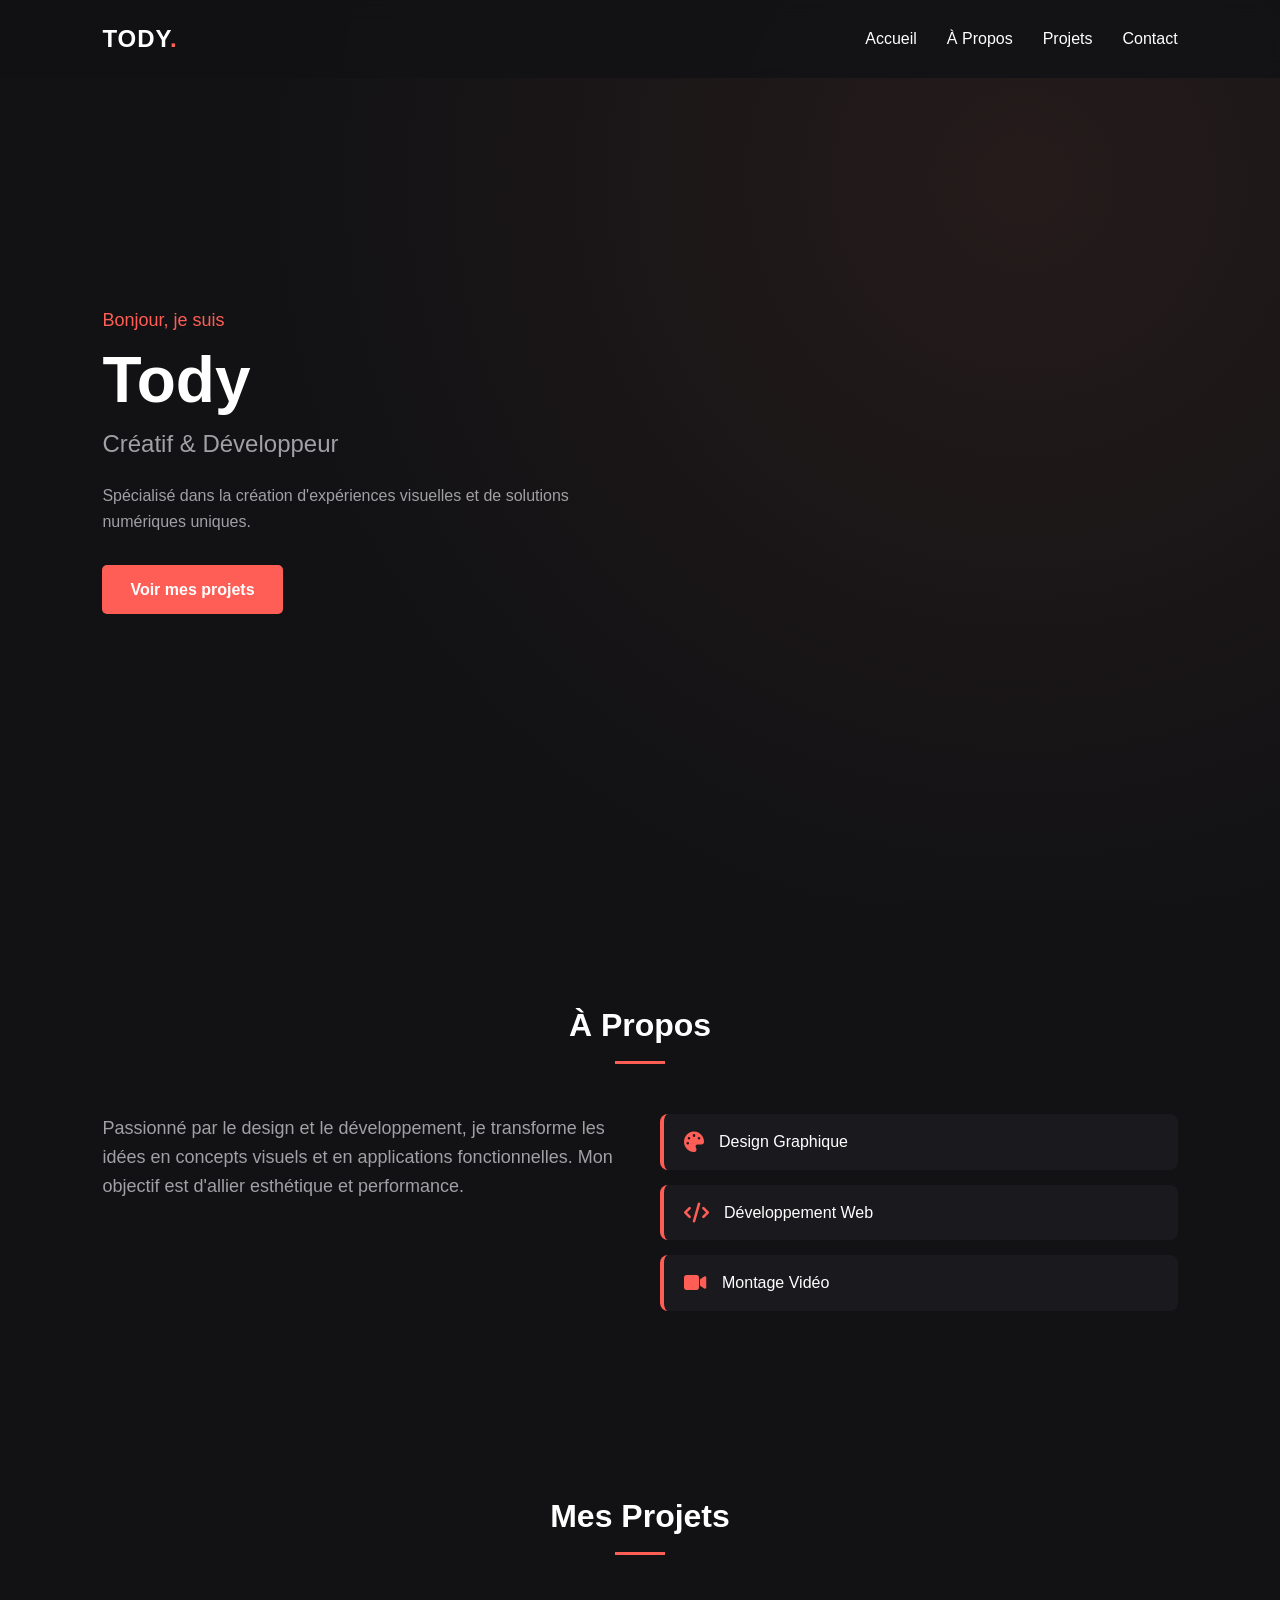
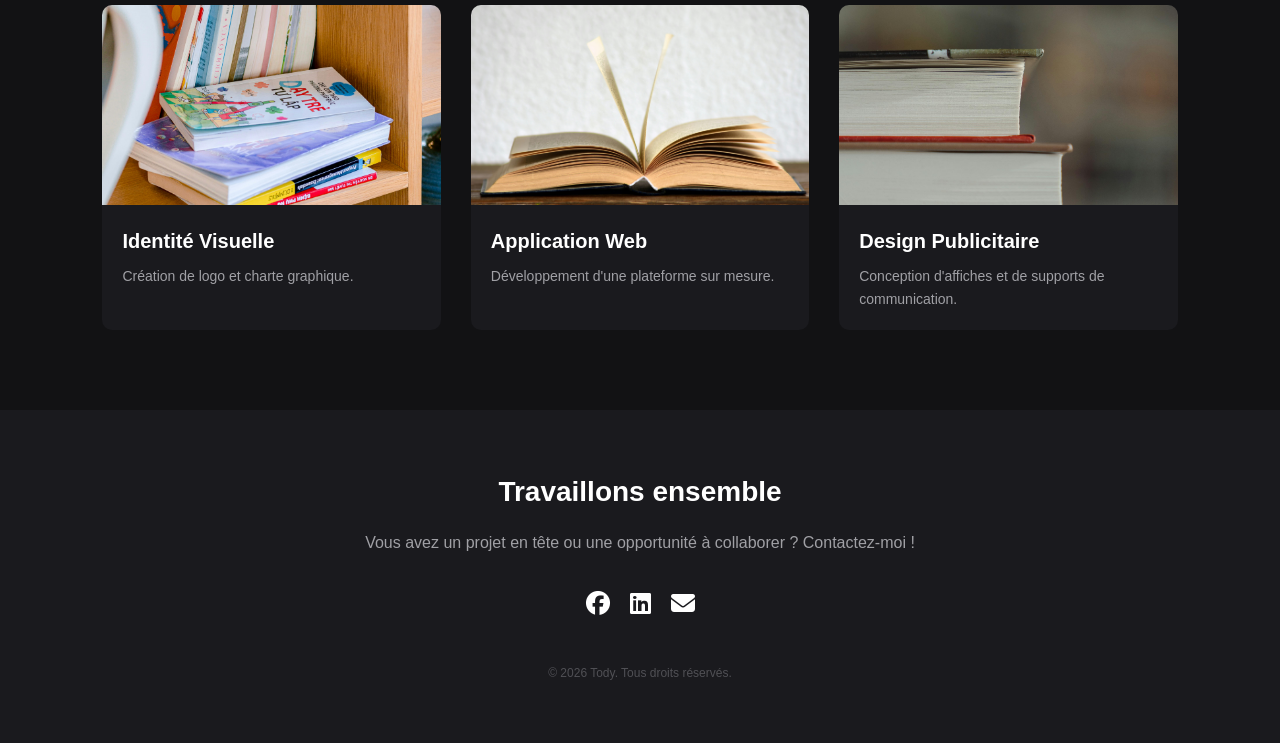
<file: index.html>
<!DOCTYPE html>
<html lang="fr">
<head>
    <meta charset="UTF-8">
    <meta name="viewport" content="width=device-width, initial-scale=1.0">
    <title>Tody | Portfolio</title>
    <link rel="stylesheet" href="assets/css/test.css">
    <!-- Icônes FontAwesome -->
    <link rel="stylesheet" href="https://cdnjs.cloudflare.com/ajax/libs/font-awesome/6.4.0/css/all.min.css">
</head>
<body>

    <!-- Navigation -->
    <header>
        <div class="logo">TODY<span>.</span></div>
        <nav>
            <ul>
                <li><a href="#accueil">Accueil</a></li>
                <li><a href="#propos">À Propos</a></li>
                <li><a href="#projets">Projets</a></li>
                <li><a href="#contact">Contact</a></li>
            </ul>
        </nav>
    </header>

    <!-- Section Accueil (Hero) -->
    <section id="accueil" class="hero">
        <div class="hero-text">
            <h5>Bonjour, je suis</h5>
            <h1>Tody</h1>
            <h4>Créatif & Développeur</h4>
            <p>Spécialisé dans la création d'expériences visuelles et de solutions numériques uniques.</p>
            <a href="#projets" class="btn">Voir mes projets</a>
        </div>
    </section>

    <!-- Section À Propos & Compétences -->
    <section id="propos" class="about">
        <h2 class="section-title">À Propos</h2>
        <div class="about-container">
            <div class="about-text">
                <p>Passionné par le design et le développement, je transforme les idées en concepts visuels et en applications fonctionnelles. Mon objectif est d'allier esthétique et performance.</p>
            </div>
            <div class="skills">
                <div class="skill-card"><i class="fa-solid fa-palette"></i> <span>Design Graphique</span></div>
                <div class="skill-card"><i class="fa-solid fa-code"></i> <span>Développement Web</span></div>
                <div class="skill-card"><i class="fa-solid fa-video"></i> <span>Montage Vidéo</span></div>
            </div>
        </div>
    </section>

    <!-- Section Galerie Projets -->
    <section id="projets" class="portfolio">
        <h2 class="section-title">Mes Projets</h2>
        <div class="gallery">
            <!-- Projet 1 -->
            <div class="project-card">
                <div class="project-img">
                    <img src="assets/images/image5.jpg" alt="Design de Logo">
                </div>
                <div class="project-info">
                    <h3>Identité Visuelle</h3>
                    <p>Création de logo et charte graphique.</p>
                </div>
            </div>
            <!-- Projet 2 -->
            <div class="project-card">
                <div class="project-img">
                    <img src="assets/images/image4.jpg" alt="Interface Web">
                </div>
                <div class="project-info">
                    <h3>Application Web</h3>
                    <p>Développement d'une plateforme sur mesure.</p>
                </div>
            </div>
            <!-- Projet 3 -->
            <div class="project-card">
                <div class="project-img">
                    <img src="assets/images/image6.jpg" alt="Affiche Publicitaire">
                </div>
                <div class="project-info">
                    <h3>Design Publicitaire</h3>
                    <p>Conception d'affiches et de supports de communication.</p>
                </div>
            </div>
        </div>
    </section>

    <!-- Footer & Contact -->
    <footer id="contact">
        <h2>Travaillons ensemble</h2>
        <p>Vous avez un projet en tête ou une opportunité à collaborer ? Contactez-moi !</p>
        <div class="social-links">
            <a href="#" target="_blank"><i class="fa-brands fa-facebook"></i></a>
            <a href="#" target="_blank"><i class="fa-brands fa-linkedin"></i></a>
            <a href="mailto:contact@tody.com"><i class="fa-solid fa-envelope"></i></a>
        </div>
        <p class="copyright">&copy; 2026 Tody. Tous droits réservés.</p>
    </footer>

</body>
</html>
</file>
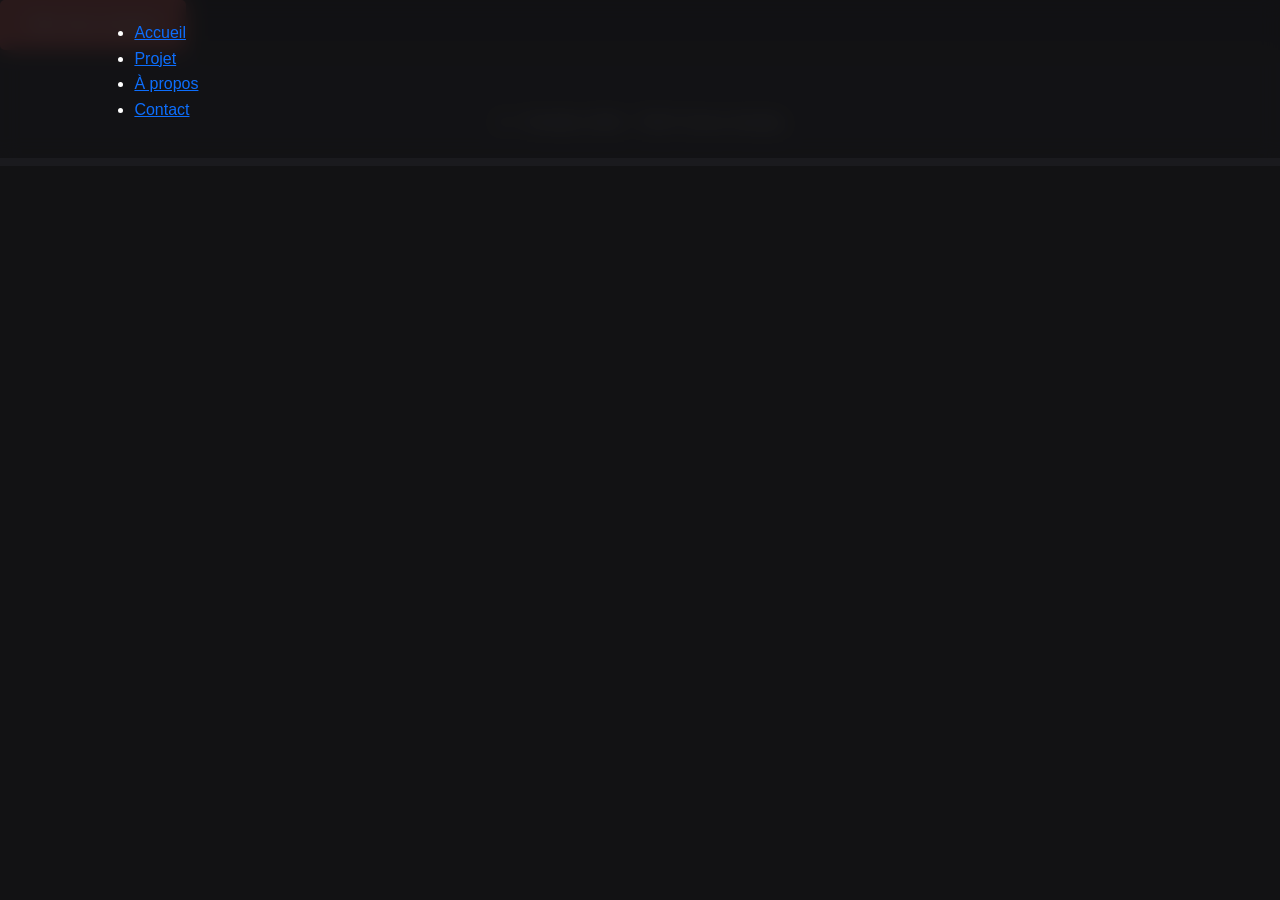
<file: Apropos.html>
<!DOCTYPE html>
<html lang="en">
<head>
    <meta charset="UTF-8">
    <meta name="viewport" content="width=device-width, initial-scale=1.0">
    <title>Todyportfolio</title>
    <link rel="stylesheet" href="/assets/css/bootstrap.min.css">
    <link rel="stylesheet" href="assets/css/test.css">
</head>
<body>
    <header id="mainheader">
        
        <ul>
            <li><a href="index.html">Accueil</a></li>
            <li><a href="Projet.html">Projet</a></li>
            <li><a href="À propos.html"> À propos</a></li>
            <li><a href="contact.html">Contact</a></li>
        </ul>
    </header>
    <main id="pagecontent">
        <div class="accueil">
            <a href="Projet" class="btn">Voir mes contact</a>
        </div>
    </main>

    <footer id="buttom">
        
        &copy; - Portfolio 2026 - TODY Erène Heridia
    </footer>
</body>
</html>
</file>
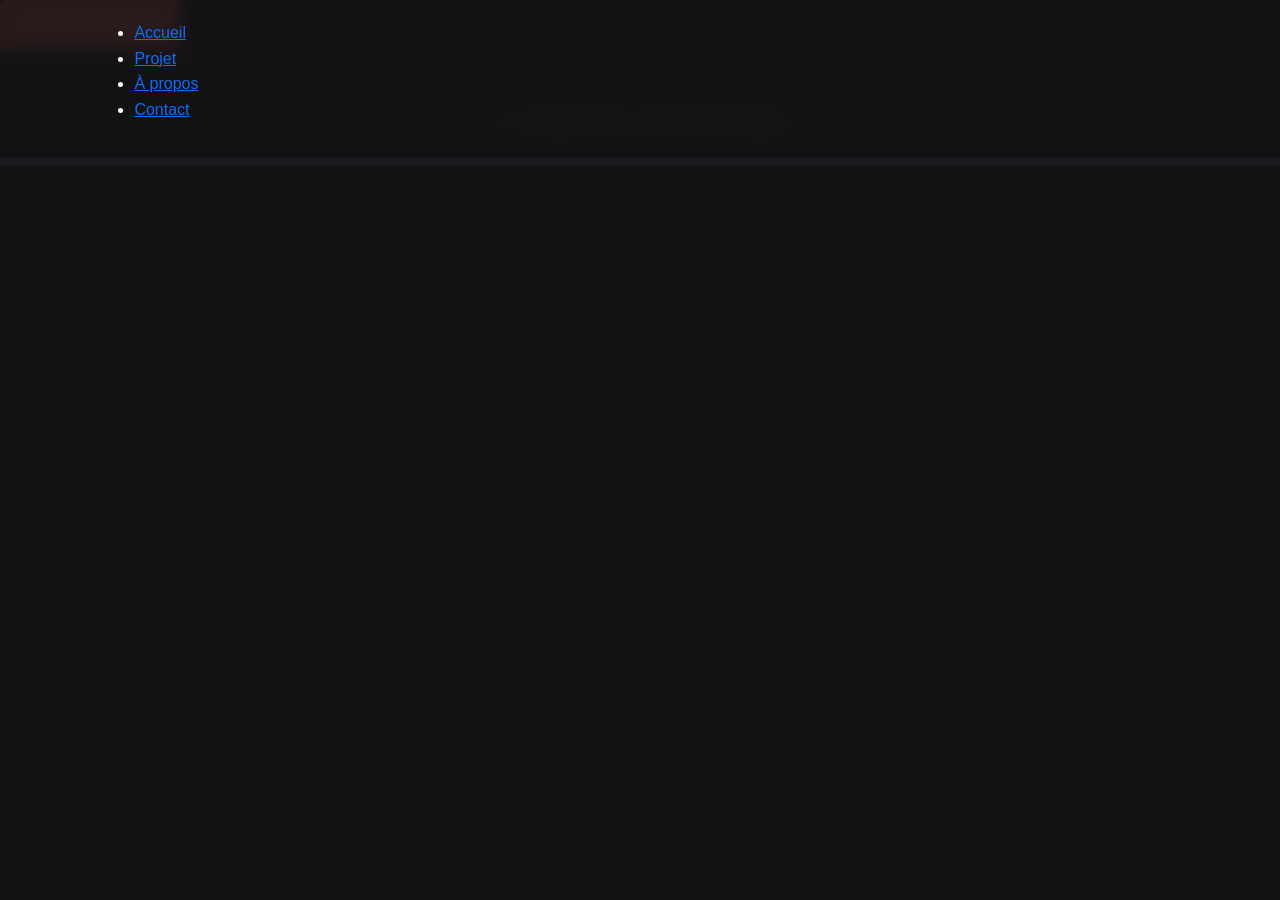
<file: contact.html>
<!DOCTYPE html>
<html lang="en">
<head>
    <meta charset="UTF-8">
    <meta name="viewport" content="width=device-width, initial-scale=1.0">
    <title>Todyportfolio</title>
    <link rel="stylesheet" href="/assets/css/bootstrap.min.css">
    <link rel="stylesheet" href="assets/css/test.css">
</head>
<body>
    <header id="mainheader">
        
        <ul>
            <li><a href="index.html">Accueil</a></li>
            <li><a href="Projet.html">Projet</a></li>
            <li><a href="À propos.html"> À propos</a></li>
            <li><a href="contact.html">Contact</a></li>
        </ul>
    </header>
    <main id="pagecontent">
        <div class="accueil">
            <a href="Projet" class="btn">Voir mes accueil</a>
        </div>
    </main>

    <footer id="buttom">
        
        &copy; - Portfolio 2026 - TODY Erène Heridia
    </footer>
</body>
</html>
</file>
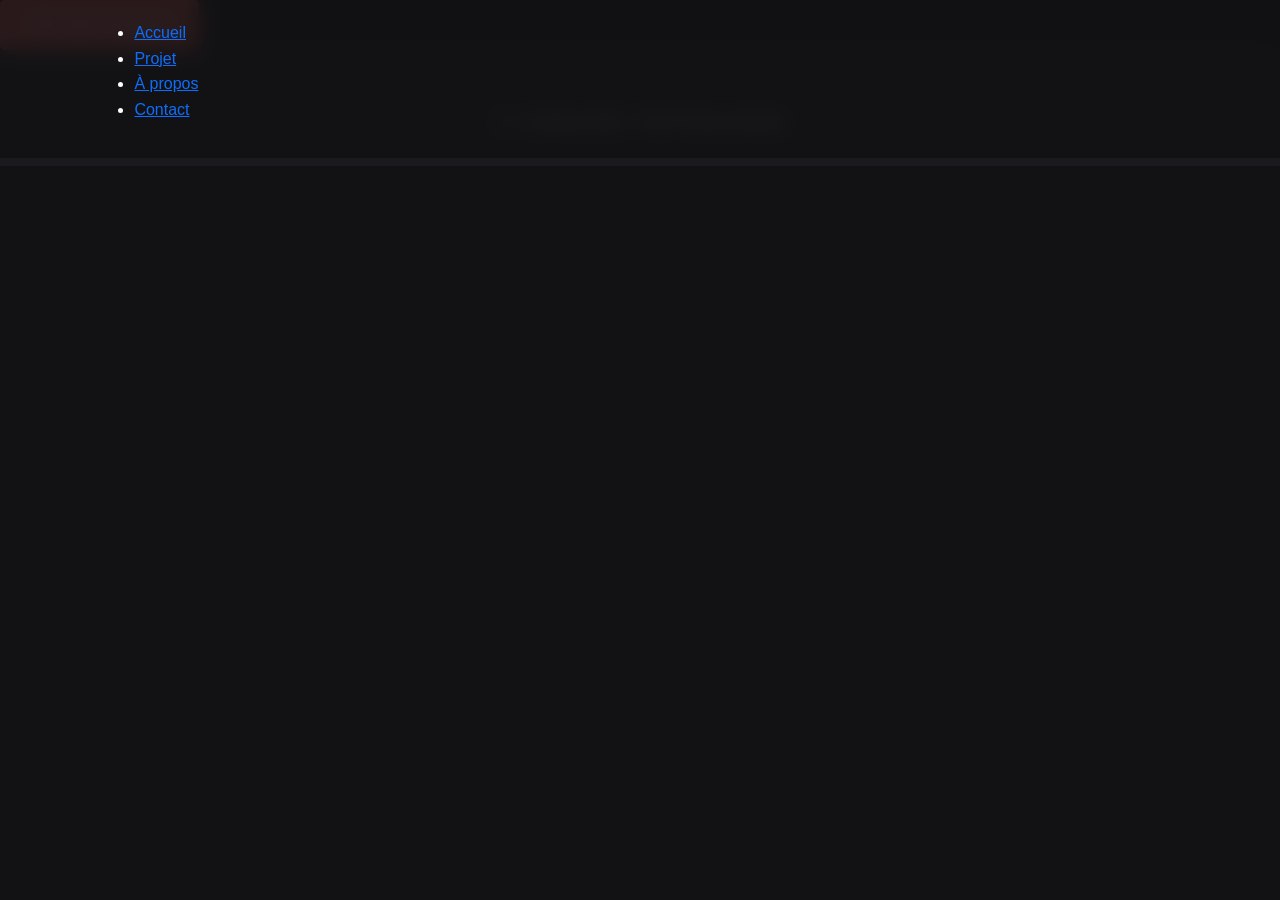
<file: Projet.html>
<!DOCTYPE html>
<html lang="en">
<head>
    <meta charset="UTF-8">
    <meta name="viewport" content="width=device-width, initial-scale=1.0">
    <title>Todyportfolio</title>
    <link rel="stylesheet" href="/assets/css/bootstrap.min.css">
    <link rel="stylesheet" href="assets/css/test.css">
</head>
<body>
    <header id="mainheader">
        
        <ul>
            <li><a href="index.html">Accueil</a></li>
            <li><a href="Projet.html">Projet</a></li>
            <li><a href="À propos.html"> À propos</a></li>
            <li><a href="contact.html">Contact</a></li>
        </ul>
    </header>
    <main id="pagecontent">
        <div class="accueil">
            <a href="Projet" class="btn">Voir mes À propos</a>
        </div>
    </main>

    <footer id="buttom">
        
        &copy; - Portfolio 2026 - TODY Erène Heridia
    </footer>
</body>
</html>
</file>
<file: assets/css/test.css>
/* --- Réinitialisation et Variables --- */
* {
    margin: 0;
    padding: 0;
    box-sizing: border-box;
    font-family: 'Segoe UI', Tahoma, Geneva, Verdana, sans-serif;
    scroll-behavior: smooth;
}

:root {
    --bg-color: #121214;
    --card-bg: #1a1a1e;
    --text-main: #ffffff;
    --text-muted: #a0a0a5;
    --accent: #ff5e57;
}

body {
    background-color: var(--bg-color);
    color: var(--text-main);
    line-height: 1.6;
}

/* --- Header / Navigation --- */
header {
    position: fixed;
    top: 0;
    left: 0;
    width: 100%;
    padding: 20px 8%;
    display: flex;
    justify-content: space-between;
    align-items: center;
    background: rgba(18, 18, 20, 0.9);
    backdrop-filter: blur(10px);
    z-index: 1000;
}

.logo {
    font-size: 24px;
    font-weight: 700;
    letter-spacing: 1px;
}

.logo span {
    color: var(--accent);
}

nav ul {
    display: flex;
    list-style: none;
}

nav ul li {
    margin-left: 30px;
}

nav ul li a {
    color: var(--text-main);
    text-decoration: none;
    font-weight: 500;
    transition: color 0.3s;
}

nav ul li a:hover {
    color: var(--accent);
}

/* --- Section Communes --- */
section {
    padding: 100px 8% 80px;
}

.section-title {
    text-align: center;
    font-size: 32px;
    margin-bottom: 50px;
    position: relative;
}

.section-title::after {
    content: '';
    display: block;
    width: 50px;
    height: 3px;
    background: var(--accent);
    margin: 10px auto 0;
}

/* --- Accueil (Hero) --- */
.hero {
    height: 100vh;
    display: flex;
    align-items: center;
    background: radial-gradient(circle at 80% 20%, #251b1b 0%, var(--bg-color) 60%);
}

.hero-text h5 {
    color: var(--accent);
    font-size: 18px;
    margin-bottom: 10px;
    font-weight: 500;
}

.hero-text h1 {
    font-size: 64px;
    line-height: 1.1;
    margin-bottom: 10px;
}

.hero-text h4 {
    font-size: 24px;
    color: var(--text-muted);
    margin-bottom: 20px;
    font-weight: 400;
}

.hero-text p {
    max-width: 500px;
    color: var(--text-muted);
    margin-bottom: 30px;
}

.btn {
    display: inline-block;
    padding: 12px 28px;
    background-color: var(--accent);
    color: #fff;
    text-decoration: none;
    border-radius: 5px;
    font-weight: 600;
    transition: transform 0.3s, background-color 0.3s;
}

.btn:hover {
    transform: translateY(-3px);
    background-color: #ff473f;
}

/* --- À Propos & Compétences --- */
.about-container {
    display: flex;
    justify-content: space-between;
    gap: 40px;
    flex-wrap: wrap;
}

.about-text {
    flex: 1;
    min-width: 300px;
    font-size: 18px;
    color: var(--text-muted);
}

.skills {
    flex: 1;
    min-width: 300px;
    display: flex;
    flex-direction: column;
    gap: 15px;
}

.skill-card {
    background-color: var(--card-bg);
    padding: 15px 20px;
    border-radius: 8px;
    display: flex;
    align-items: center;
    gap: 15px;
    border-left: 4px solid var(--accent);
}

.skill-card i {
    font-size: 20px;
    color: var(--accent);
}

/* --- Portfolio (Projets) --- */
.gallery {
    display: grid;
    grid-template-columns: repeat(auto-fit, minmax(300px, 1fr));
    gap: 30px;
}

.project-card {
    background-color: var(--card-bg);
    border-radius: 10px;
    overflow: hidden;
    transition: transform 0.3s;
}

.project-card:hover {
    transform: translateY(-5px);
}

.project-img {
    height: 200px;
    background-color: #2a2a30; /* Fond temporaire si pas d'image */
    overflow: hidden;
}

.project-img img {
    width: 100%;
    height: 100%;
    object-fit: cover;
}

.project-info {
    padding: 20px;
}

.project-info h3 {
    margin-bottom: 8px;
    font-size: 20px;
}

.project-info p {
    color: var(--text-muted);
    font-size: 14px;
}

/* --- Footer & Contact --- */
footer {
    background-color: var(--card-bg);
    padding: 60px 8% 30px;
    text-align: center;
}

footer h2 {
    font-size: 28px;
    margin-bottom: 15px;
}

footer p {
    color: var(--text-muted);
    margin-bottom: 30px;
}

.social-links {
    display: flex;
    justify-content: center;
    gap: 20px;
    margin-bottom: 40px;
}

.social-links a {
    color: var(--text-main);
    font-size: 24px;
    transition: color 0.3s, transform 0.3s;
}

.social-links a:hover {
    color: var(--accent);
    transform: scale(1.2);
}

.copyright {
    font-size: 12px;
    color: #505055;
}

/* --- Responsive Layout --- */
@media (max-width: 768px) {
    header { padding: 20px 5%; }
    section { padding: 80px 5% 60px; }
    .hero-text h1 { font-size: 44px; }
    nav ul { display: none; } /* Possibilité de créer un menu burger plus tard */
}
</file>
